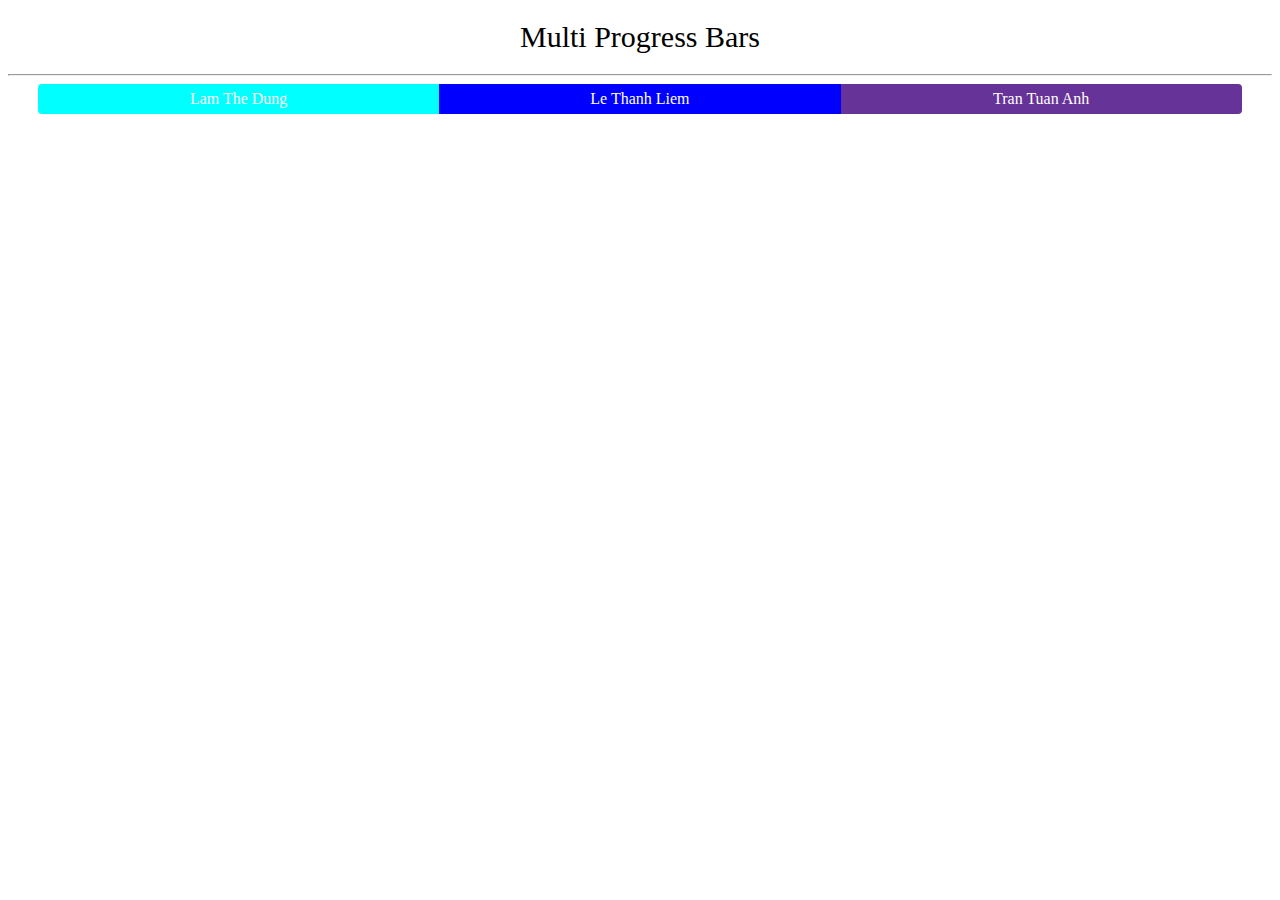
<file: multiple-progress-bar.html>
<!DOCTYPE html>
<html lang="en">
<head>
  <title>Multi Progress Bar</title>
  <meta charset="utf-8">
  <meta name="viewport" content="width=device-width, initial-scale=1">
  <!-- <link rel="stylesheet" href="https://maxcdn.bootstrapcdn.com/bootstrap/3.4.0/css/bootstrap.min.css">
  <script src="https://ajax.googleapis.com/ajax/libs/jquery/3.4.1/jquery.min.js"></script>
  <script src="https://maxcdn.bootstrapcdn.com/bootstrap/3.4.0/js/bootstrap.min.js"></script> -->
    <style>
        .text-center{
            text-align: center;
            font-size: 30px;
            font-weight: 500;
            margin-top: 20px;
            margin-bottom: 20px;
        }
        .progress{
            height: 30px;
            margin-left: 30px;
            margin-right: 30px;
            margin-bottom: 20px;
            overflow: hidden;
            background-color: #fff;
            border-radius: 4px;
        }
        .progress-bar{
        float: left;
        height: 100%;
        font-size: 16px;
        line-height: 20px;
        color: #fff;
        text-align: center;
        background-color: #337ab7;
        }
        .progress-bar p{
            margin-top: 5px;
        }
        .progress-bar-ltd{
            background-color: aqua;
        }
        .progress-bar-ltl{
            background-color: blue;
        }
        .progress-bar-tta{
            background-color: rebeccapurple;
        }
    </style>
</head>
<body>

<div class="container">
  <h2 class="text-center">Multi Progress Bars</h2>
  <hr> 
  <div class="progress">
    <div class="progress-bar progress-bar-ltd" role="progressbar" style="width:33.33%">
      <p>Lam The Dung</p>
    </div>
    <div class="progress-bar progress-bar-ltl" role="progressbar" style="width:33.33%">
        <p>Le Thanh Liem</p>
    </div>
    <div class="progress-bar progress-bar-tta" role="progressbar" style="width:33.33%">
        <p>Tran Tuan Anh</p>
    </div>
  </div>
</div>

</body>
</html>
</file>
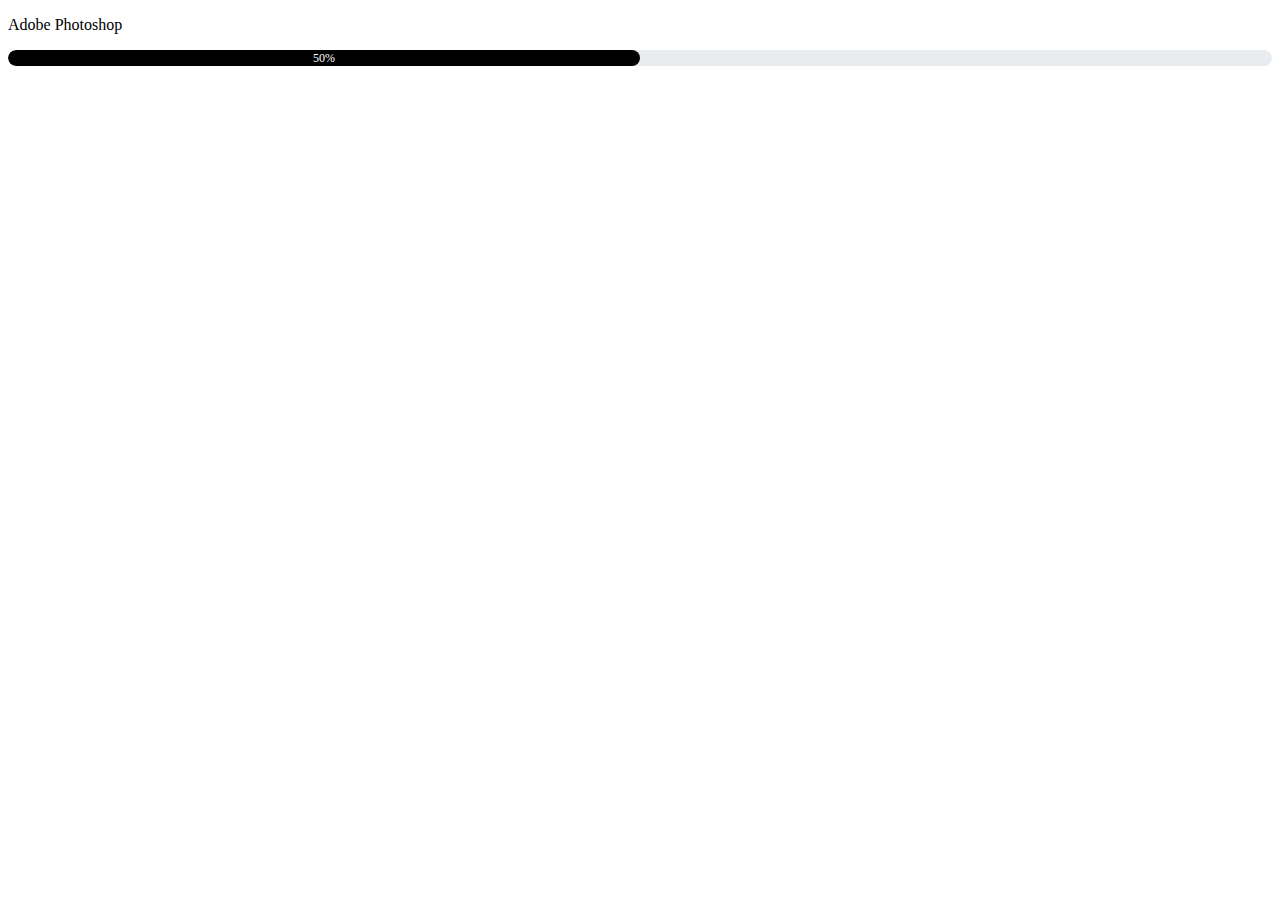
<file: Progress bar.html>
<!DOCTYPE html>
<html lang="en">
<head>
    <meta charset="UTF-8">
    <meta name="viewport" content="width=device-width, initial-scale=1.0">
    <meta http-equiv="X-UA-Compatible" content="ie=edge">
    <title>Progress</title>
    <style>
        .progress {
            display: -ms-flexbox;
            display: flex;
            height: 1rem;
            overflow: hidden;
            font-size: .75rem;
            background-color: #e9ecef;
            border-radius: 25px;
        }
        .progress-bar{
            display: -ms-flexbox;
            display: flex;
            -ms-flex-direction: column;
            flex-direction: column;
            -ms-flex-pack: center;
            justify-content: center;
            color: #fff;
            text-align: center;
            white-space: nowrap;
            background-color: #000;
            transition: width .6s ease;
            border-radius: 25px;
        }
    </style>
</head>
<body>
        <div class="skills-bar">
                <p>Adobe Photoshop</p>
                <div class="progress">
                   <div class="progress-bar" style="width: 50%">50%</div>
                </div>
        </div>        
</body>
</html>
</file>
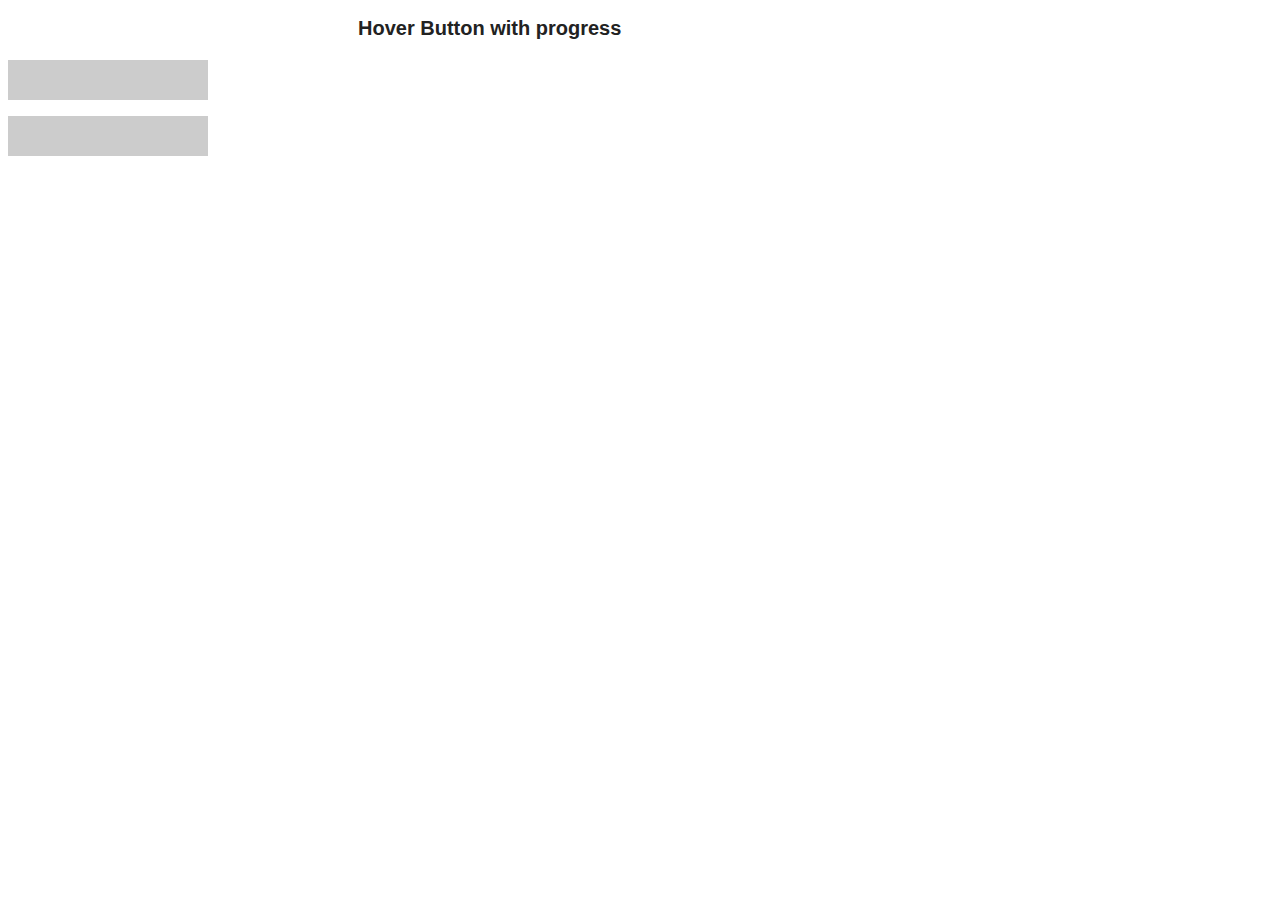
<file: progressbar-hover.html>
<!DOCTYPE html>
<html lang="en">
<head>
    <meta charset="UTF-8">
    <meta name="viewport" content="width=device-width, initial-scale=1.0">
    <meta http-equiv="X-UA-Compatible" content="ie=edge">
    <title>Document</title>
    <style>
        h2{
            font:bold 20px Arial, Helvetica, sans-serif;
            color:#222;
            margin-bottom:20px;
            margin-left:350px;
        }
        div{
            height:40px;
            width:200px;
            border:0;
            background:#ccc;
            position:relative;
            margin-right:20px;
            margin-bottom:5px;
        }
        .hover-progressbar:after{
            position:absolute;
            top:0;
            left:0;
            width:0;
            height:40px;
            background:#222;
            display:inline-block;
            content:'';
            transition: width 0.5s ease-in-out;
            opacity: 0.2;
        }
        .hover-progressbar:hover:after{
            width:60%;
            opacity: 1;
        }
        .text{
            opacity: 0;
            transition: all 0.8s;
        }
        .text::before{
            text-align: left;
            color: #ccc;
            visibility: visible;
            z-index: 10;
        }
    </style>
</head>
<body>
    <h2>Hover Button with progress</h2>
        <div class="hover-progressbar progress-bar">
            <p class="text">60%</p>
        </div>       
        <div class="hover-progressbar progress-bar">
            <p class="text">60%</p>
        </div>       
</body>
</html>
</file>
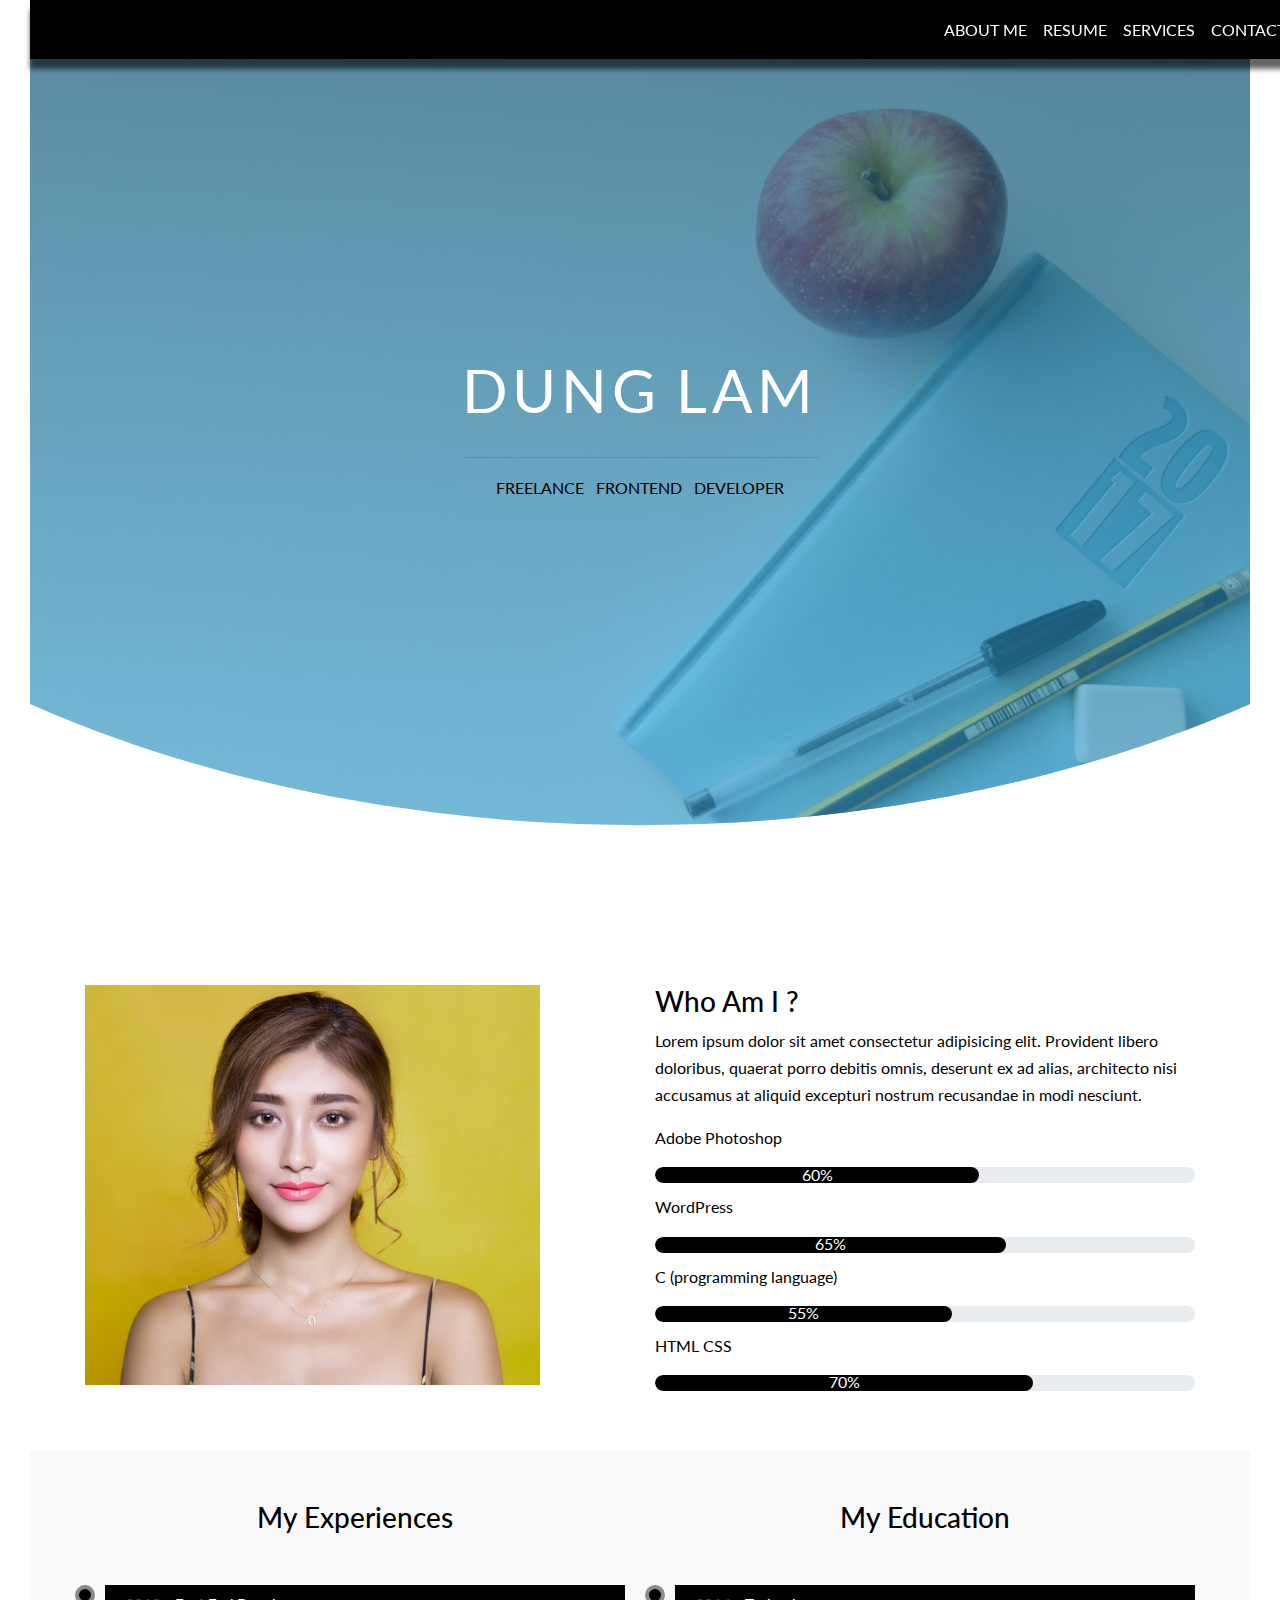
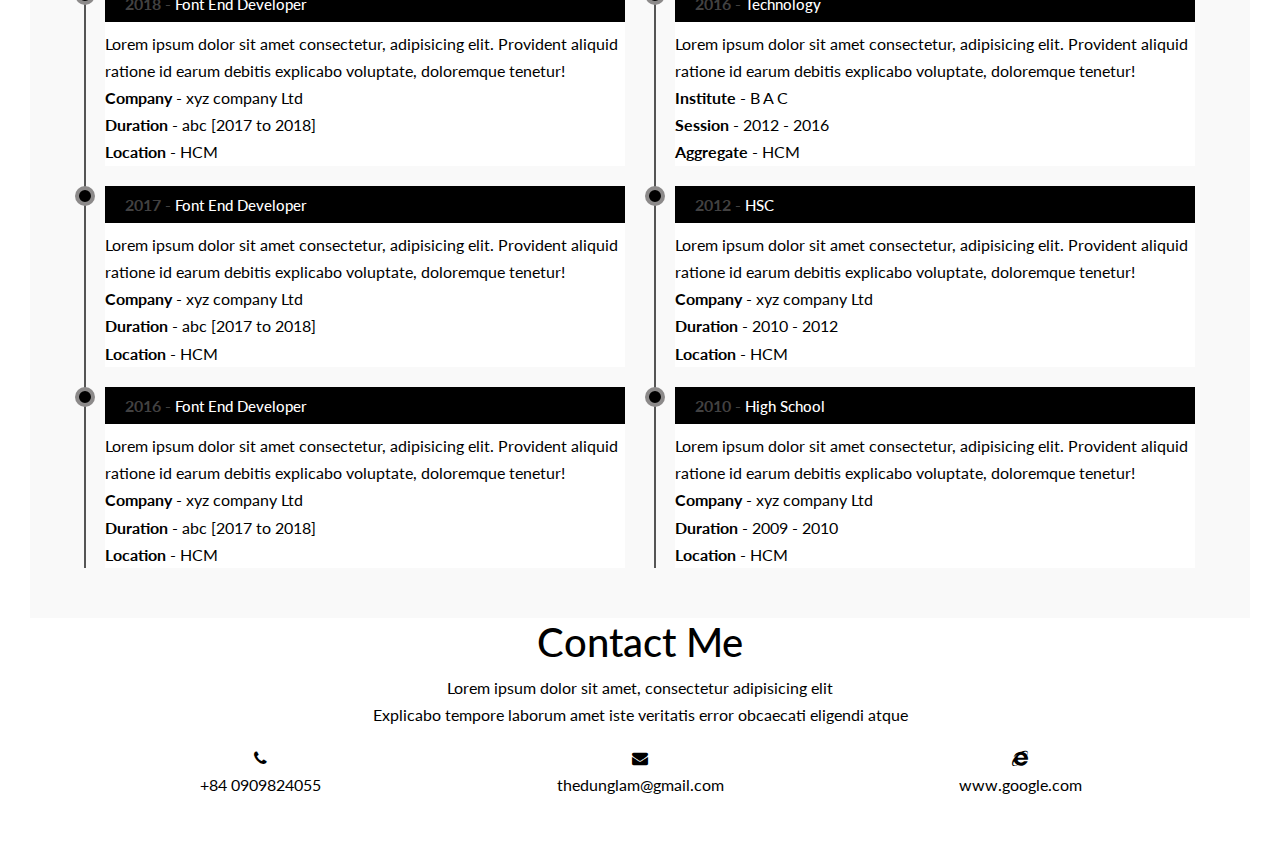
<file: resume-dung.html>
<!DOCTYPE html>
<html>

<head>
    <title>Quest 02</title>
    <meta charset="utf-8">
    <meta name="viewport" content="width=device-width, initial-scale=1">
    <link rel="stylesheet" href="https://fonts.googleapis.com/css?family=Lato:300,400,700,900&display=swap">
    <link rel="stylesheet" href="https://maxcdn.bootstrapcdn.com/font-awesome/4.4.0/css/font-awesome.min.css" />
    <link rel="stylesheet" href="https://stackpath.bootstrapcdn.com/bootstrap/4.3.1/css/bootstrap.min.css" integrity="sha384-ggOyR0iXCbMQv3Xipma34MD+dH/1fQ784/j6cY/iJTQUOhcWr7x9JvoRxT2MZw1T" crossorigin="anonymous">
    <link rel="stylesheet" href="style.css">
    <script src="https://ajax.googleapis.com/ajax/libs/jquery/3.4.1/jquery.min.js"></script>
    <script src="https://maxcdn.bootstrapcdn.com/bootstrap/3.4.0/js/bootstrap.min.js"></script>
    <script src="https://ajax.googleapis.com/ajax/libs/jquery/1.11.0/jquery.min.js"></script>
    
</head>

<body>
   <header>
      <div class="text-box">
         <h3 class="heading-name">
            <span class="heading-name_dung">Dung</span>
            <span class="heading-name_lam">Lam</span>
            <hr>
            <p class="bottom" style="text-align: center;">Freelance Frontend Developer</p>
         </h3>
      </div>
   </header>
      
      </div>
   </section>
   <section id="user-infor">
      <div class="nav-bar">
         <nav class="navbar navbar-expand-lg">
            <div class="collapse navbar-collapse" id="navbarNav">
               <ul class="navbar-nav ml-auto">
                  <li class="nav-item">
                     <a class="nav-link" href="#">ABOUT ME</a>
                  </li>
                  <li class="nav-item">
                     <a class="nav-link" href="#">RESUME</a>
                  </li>
                  <li class="nav-item">
                     <a class="nav-link" href="#">SERVICES</a>
                  </li>
                  <li class="nav-item">
                     <a class="nav-link" href="#">CONTACT</a>
                  </li>
               </ul>
            </div>
         </nav>
      </div>
   <div class="about container" id="about">
      <div class="row">
         <div class="col-md-6 tex-center">
            <img src="image/person1.jpeg" class="profile-img" alt="">
         </div>
         <div class="col-md-6">
            <h3>Who Am I ?</h3>
            <p>Lorem ipsum dolor sit amet consectetur adipisicing elit. 
               Provident libero doloribus, quaerat porro debitis omnis, 
               deserunt ex ad alias, architecto nisi accusamus at aliquid 
               excepturi nostrum recusandae in modi nesciunt.</p>
               <div class="skills-bar">
                  <p>Adobe Photoshop</p>
                  <div class="progress">
                     <div class="progress-bar" style="width: 60%;">60%</div>
                  </div>
                  <p>WordPress</p>
                  <div class="progress">
                     <div class="progress-bar" style="width: 65%">65%</div>
                  </div>
                  <p>C (programming language)</p>
                  <div class="progress">
                     <div class="progress-bar" style="width: 55%">55%</div>
                  </div>
                  <p>HTML CSS</p>
                  <div class="progress">
                     <div class="progress-bar" style="width: 70%">70%</div>
                  </div>
               </div>
         </div>
      </div>
   </div>
   <div class="resume" id="resume">
      <div class="container">
         <div class="row">
            <div class="col-md-6">
               <h3 class="text-center">My Experiences</h3>
               <ul class="time-line">
                  <li>
                     <h4><span>2018 - </span> Font End Developer</h4>
                     <p>Lorem ipsum dolor sit amet consectetur, 
                        adipisicing elit. Provident aliquid ratione 
                        id earum debitis explicabo voluptate, doloremque tenetur! <br>
                        <b>Company</b> - xyz company Ltd <br>
                        <b>Duration</b> - abc [2017 to 2018] <br>
                        <b>Location</b> - HCM  
                  </li>
                  <li>
                     <h4><span>2017 - </span> Font End Developer</h4>
                     <p>Lorem ipsum dolor sit amet consectetur, 
                        adipisicing elit. Provident aliquid ratione 
                        id earum debitis explicabo voluptate, doloremque tenetur! <br>
                        <b>Company</b> - xyz company Ltd <br>
                        <b>Duration</b> - abc [2017 to 2018] <br>
                        <b>Location</b> - HCM  
                  </li>
                  <li>
                     <h4><span>2016 - </span> Font End Developer</h4>
                     <p>Lorem ipsum dolor sit amet consectetur, 
                        adipisicing elit. Provident aliquid ratione 
                        id earum debitis explicabo voluptate, doloremque tenetur! <br>
                        <b>Company</b> - xyz company Ltd <br>
                        <b>Duration</b> - abc [2017 to 2018] <br>
                        <b>Location</b> - HCM  
                  </li>
               </ul>
            </div>
            <div class="col-md-6">
               <h3 class="text-center">My Education</h3>
               <ul class="time-line">
                  <li>
                     <h4><span>2016 - </span>Technology</h4>
                     <p>Lorem ipsum dolor sit amet consectetur, 
                        adipisicing elit. Provident aliquid ratione 
                        id earum debitis explicabo voluptate, doloremque tenetur! <br>
                        <b>Institute</b> - B A C <br>
                        <b>Session</b> - 2012 - 2016 <br>
                        <b>Aggregate</b> - HCM  
                  </li>
                  <li>
                     <h4><span>2012 - </span>HSC</h4>
                     <p>Lorem ipsum dolor sit amet consectetur, 
                        adipisicing elit. Provident aliquid ratione 
                        id earum debitis explicabo voluptate, doloremque tenetur! <br>
                        <b>Company</b> - xyz company Ltd <br>
                        <b>Duration</b> - 2010 - 2012 <br>
                        <b>Location</b> - HCM  
                  </li>
                  <li>
                     <h4><span>2010 - </span>High School</h4>
                     <p>Lorem ipsum dolor sit amet consectetur, 
                        adipisicing elit. Provident aliquid ratione 
                        id earum debitis explicabo voluptate, doloremque tenetur! <br>
                        <b>Company</b> - xyz company Ltd <br>
                        <b>Duration</b> - 2009 - 2010 <br>
                        <b>Location</b> - HCM  
                  </li>
               </ul>
            </div>
         </div>
      </div>
   </div>
   <div class="contact" id="contact">
      <div class="container text-center">
            <h1>Contact Me</h1>
            <p class="text-center">Lorem ipsum dolor sit amet, consectetur adipisicing elit <br>
                Explicabo tempore laborum amet iste veritatis error obcaecati eligendi atque   
         <div class="row">
            <div class="col-md-4">
                  <i class="fa fa-phone"></i>
                  <p>+84 0909824055</p>
               </i>
            </div>
            <div class="col-md-4">
                  <i class="fa fa-envelope"></i>
                  <p>thedunglam@gmail.com</p>
               </i>
            </div>
            <div class="col-md-4">
                  <i class="fa fa-internet-explorer"></i>
                  <p>www.google.com</p>
               </i>
            </div>
         </div>        
      </div>
   </div>
</section>
    
</body>

</html>
</file>
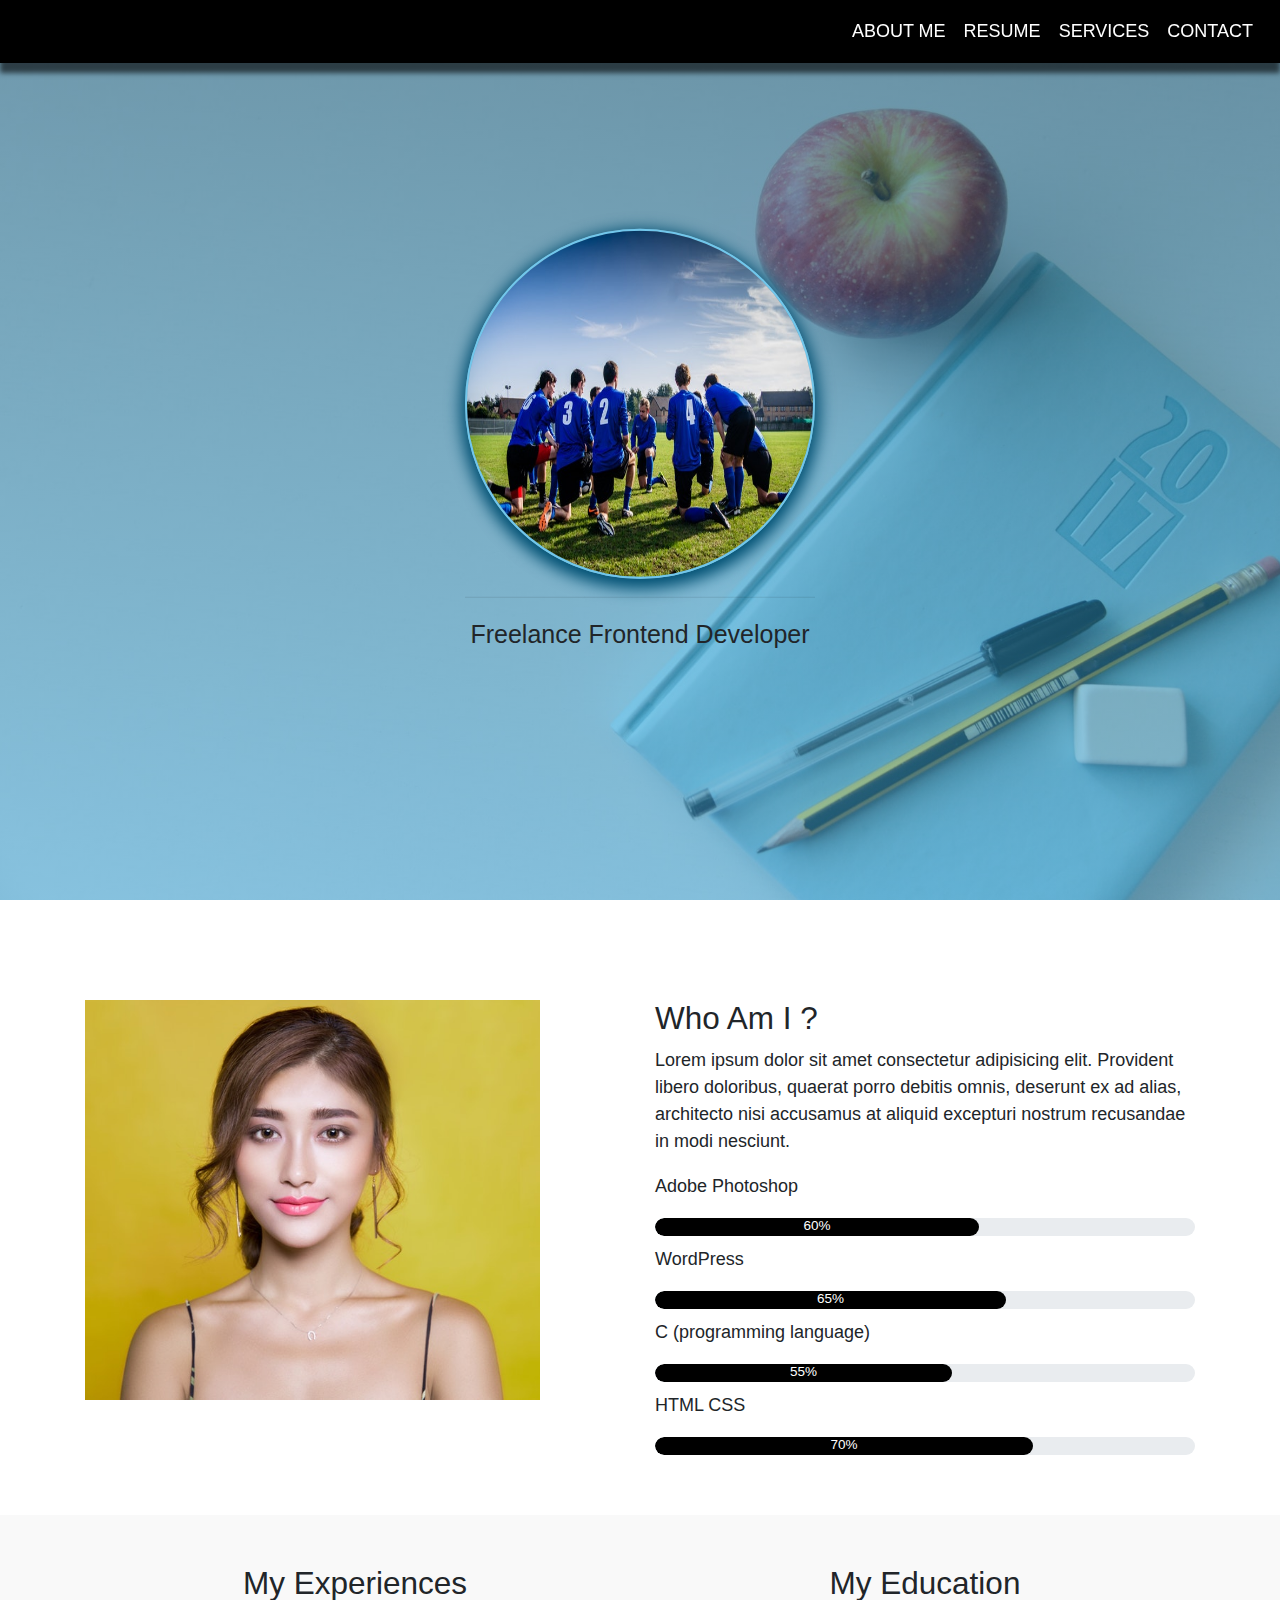
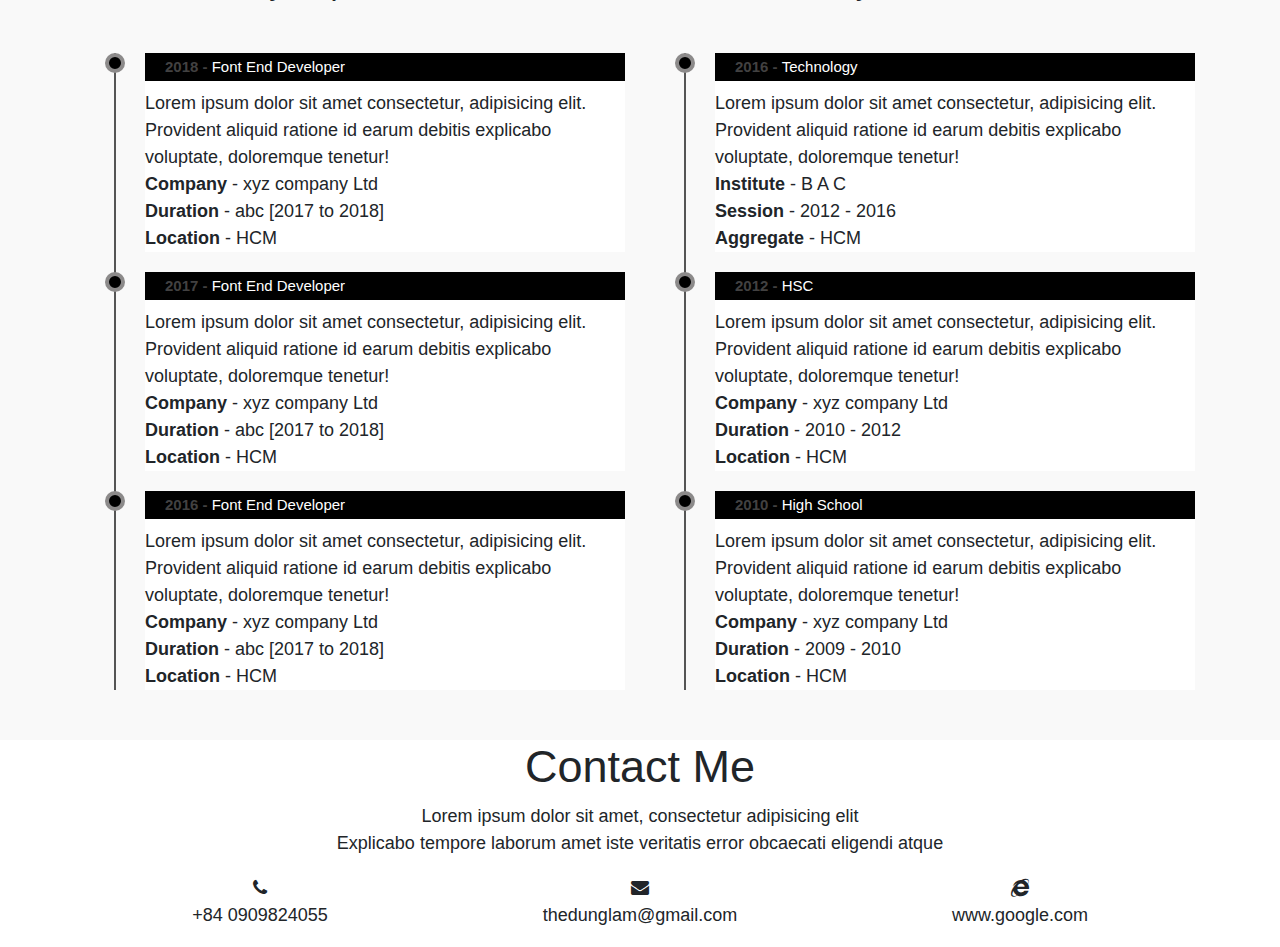
<file: resume-dung/resume-dung.html>
<!DOCTYPE html>
<html>

<head>
    <title>Quest 02</title>
    <link href="https://fonts.googleapis.com/css?family=Lato:300,400,700,900&display=swap" rel="stylesheet">
    <link rel="stylesheet" href="https://maxcdn.bootstrapcdn.com/font-awesome/4.4.0/css/font-awesome.min.css" />
    <link rel="stylesheet" href="https://stackpath.bootstrapcdn.com/bootstrap/4.3.1/css/bootstrap.min.css" integrity="sha384-ggOyR0iXCbMQv3Xipma34MD+dH/1fQ784/j6cY/iJTQUOhcWr7x9JvoRxT2MZw1T" crossorigin="anonymous">
    <script src="https://ajax.googleapis.com/ajax/libs/jquery/1.11.0/jquery.min.js"></script>
    <link rel="stylesheet" href="style.css">
</head>

<body>
   <section id="header">
         <div class="nav-bar">
               <nav class="navbar navbar-expand-lg">
                     <div class="collapse navbar-collapse" id="navbarNav">
                       <ul class="navbar-nav ml-auto">
                         <li class="nav-item ">
                           <a class="nav-link" href="#">ABOUT ME</a>
                         </li>
                         <li class="nav-item">
                           <a class="nav-link" href="#">RESUME</a>
                         </li>
                         <li class="nav-item">
                           <a class="nav-link" href="#">SERVICES</a>
                         </li>
                         <li class="nav-item">
                           <a class="nav-link" href="#">CONTACT</a>
                         </li>
                       </ul>
                     </div>
                   </nav>
                  </div>
      <div class="container text-center">
         <div class="user-box">
            <img class="avatar" src="image/activities1.jpeg" alt="avatar">
            <p class="avatar-title">Dung Lam</p>
            <hr>
            <p>Freelance Frontend Developer</p>
         </div>
      </div>
   </section>
   <section id="user-infor">
      
   <div class="about container" id="about">
      <div class="row">
         <div class="col-md-6 tex-center">
            <img src="image/person1.jpeg" class="profile-img" alt="">
         </div>
         <div class="col-md-6">
            <h3>Who Am I ?</h3>
            <p>Lorem ipsum dolor sit amet consectetur adipisicing elit. 
               Provident libero doloribus, quaerat porro debitis omnis, 
               deserunt ex ad alias, architecto nisi accusamus at aliquid 
               excepturi nostrum recusandae in modi nesciunt.</p>
               <div class="skills-bar">
                  <p>Adobe Photoshop</p>
                  <div class="progress">
                     <div class="progress-bar" style="width: 60%;">60%</div>
                  </div>
                  <p>WordPress</p>
                  <div class="progress">
                     <div class="progress-bar" style="width: 65%">65%</div>
                  </div>
                  <p>C (programming language)</p>
                  <div class="progress">
                     <div class="progress-bar" style="width: 55%">55%</div>
                  </div>
                  <p>HTML CSS</p>
                  <div class="progress">
                     <div class="progress-bar" style="width: 70%">70%</div>
                  </div>
               </div>
         </div>
      </div>
   </div>
   <div class="resume" id="resume">
      <div class="container">
         <div class="row">
            <div class="col-md-6">
               <h3 class="text-center">My Experiences</h3>
               <ul class="time-line">
                  <li>
                     <h4><span>2018 - </span> Font End Developer</h4>
                     <p>Lorem ipsum dolor sit amet consectetur, 
                        adipisicing elit. Provident aliquid ratione 
                        id earum debitis explicabo voluptate, doloremque tenetur! <br>
                        <b>Company</b> - xyz company Ltd <br>
                        <b>Duration</b> - abc [2017 to 2018] <br>
                        <b>Location</b> - HCM  
                  </li>
                  <li>
                     <h4><span>2017 - </span> Font End Developer</h4>
                     <p>Lorem ipsum dolor sit amet consectetur, 
                        adipisicing elit. Provident aliquid ratione 
                        id earum debitis explicabo voluptate, doloremque tenetur! <br>
                        <b>Company</b> - xyz company Ltd <br>
                        <b>Duration</b> - abc [2017 to 2018] <br>
                        <b>Location</b> - HCM  
                  </li>
                  <li>
                     <h4><span>2016 - </span> Font End Developer</h4>
                     <p>Lorem ipsum dolor sit amet consectetur, 
                        adipisicing elit. Provident aliquid ratione 
                        id earum debitis explicabo voluptate, doloremque tenetur! <br>
                        <b>Company</b> - xyz company Ltd <br>
                        <b>Duration</b> - abc [2017 to 2018] <br>
                        <b>Location</b> - HCM  
                  </li>
               </ul>
            </div>
            <div class="col-md-6">
               <h3 class="text-center">My Education</h3>
               <ul class="time-line">
                  <li>
                     <h4><span>2016 - </span>Technology</h4>
                     <p>Lorem ipsum dolor sit amet consectetur, 
                        adipisicing elit. Provident aliquid ratione 
                        id earum debitis explicabo voluptate, doloremque tenetur! <br>
                        <b>Institute</b> - B A C <br>
                        <b>Session</b> - 2012 - 2016 <br>
                        <b>Aggregate</b> - HCM  
                  </li>
                  <li>
                     <h4><span>2012 - </span>HSC</h4>
                     <p>Lorem ipsum dolor sit amet consectetur, 
                        adipisicing elit. Provident aliquid ratione 
                        id earum debitis explicabo voluptate, doloremque tenetur! <br>
                        <b>Company</b> - xyz company Ltd <br>
                        <b>Duration</b> - 2010 - 2012 <br>
                        <b>Location</b> - HCM  
                  </li>
                  <li>
                     <h4><span>2010 - </span>High School</h4>
                     <p>Lorem ipsum dolor sit amet consectetur, 
                        adipisicing elit. Provident aliquid ratione 
                        id earum debitis explicabo voluptate, doloremque tenetur! <br>
                        <b>Company</b> - xyz company Ltd <br>
                        <b>Duration</b> - 2009 - 2010 <br>
                        <b>Location</b> - HCM  
                  </li>
               </ul>
            </div>
         </div>
      </div>
   </div>
   <div class="contact" id="contact">
      <div class="container text-center">
            <h1>Contact Me</h1>
            <p class="text-center">Lorem ipsum dolor sit amet, consectetur adipisicing elit <br>
                Explicabo tempore laborum amet iste veritatis error obcaecati eligendi atque   
         <div class="row">
            <div class="col-md-4">
                  <i class="fa fa-phone"></i>
                  <p>+84 0909824055</p>
               </i>
            </div>
            <div class="col-md-4">
                  <i class="fa fa-envelope"></i>
                  <p>thedunglam@gmail.com</p>
               </i>
            </div>
            <div class="col-md-4">
                  <i class="fa fa-internet-explorer"></i>
                  <p>www.google.com</p>
               </i>
            </div>
         </div>        
      </div>
   </div>
</section>
    
</body>

</html>
</file>
<file: style.css>
/* ---debug--- */
/* * {
    border: 1px solid rbga(0,122,0,.6);
 } */
*{
    margin: 0;
    padding: 0;
    font-family: 'Lato', sans-serif;
    font-size: 16px;  /* mac dinh la 16px */
    color: #000000;
    font-weight: 400;
    line-height: 1.7;
    text-rendering: optimizeLegibility;
}

body{
   padding: 30px;
   color:#777777;
}
/* -------Header----------- */
header{
    height: 95vh;
    background-image: linear-gradient(rgba(0,80,115, .6), rgba(59, 178, 230, 0.6)), url("../image/background4.jpeg");
    background-position: top;
    background-size: cover;
    background-attachment: fixed;
    -webkit-clip-path: ellipse(87% 78% at 50% 15%);
    clip-path: ellipse(87% 78% at 50% 15%);
}
.text-box{
    position: absolute;
    top: 50%;
    left: 50%;
    transform: translate(-50%, -50%);
}
.heading-name{
    color: #fff;
    text-transform: uppercase;
    margin-bottom: 60px;
    word-spacing: .5rem;
}
.heading-name_dung{
    display: inline-block;
    font-size: 60px;
    font-weight: 400;
    letter-spacing: .3rem;
    color: #fff !important;
    animation: animation-dung 1s ease-out;
}
.heading-name_lam{
    display: inline-block;
    font-size: 60px;
    font-weight: 400;
    letter-spacing: .3rem;
    color: #fff !important;
    animation: animation-lam 1s ease-out;
}
.bottom{
/*  animation-name:animation;   |
    animation-duration:   0s;   | <--ten keyfarm, thoi gian thuc hien, kieu, thoi gian cho   
    animation-delay:      0s;   | */
    animation: animation-bottom .5s ease-out .6s; 
    animation-fill-mode: backwards;
}
/* ----Animation heading---- */
@keyframes animation-dung{
    0%{
        opacity: 0;
        transform: translateX(-100px);
    }
    100%{
        opacity: 1;
        transform: translateX(0);
    }
}
@keyframes animation-lam{
    0%{
        opacity: 0;
        transform: translateX(100px);
    }
    100%{
        opacity: 1;
        transform: translateX(0);
    }
}
@keyframes animation-bottom{
    0%{
        opacity: 0;
        transform: translateY(30px);
    }
    100%{
        opacity: 1;
        transform: translateY(0);
    }
}

*, ::after, ::before {
    box-sizing: border-box;
}
.about{
    padding-top: 100px;
    padding-bottom: 50px;
}

.profile-img{
    height: 400px;
}

.user-box{
    top: 50%;
    left: 50%;
    transform: translate(-50%, -50%);
    position: absolute;
    font-size: 25px;
    text-align: center;
}

.avatar-title{
    position: absolute;
    top: 40%;
    left: 60%;
    color: #eea0a080;
    transform: translate(-60%, 100%);
    opacity: 0;
    transition: all 0.8s;
    text-align: center;
}

.user-box:hover .avatar-title,
.user-box:active .avatar-title {
    transform: translate(-60%, -60%);
    opacity: 1;
}
.user-box img{
    border-radius: 50%;
    height: 350px;
    width: 350px;
    border: 2px solid #71c7ec;
    box-shadow: 0px 5px 15px 5px #005073;
    transition: all 0.8s;
}

.user-box:hover img,
.user-box:active img {
    filter: brightness(70%) blur(2px);
}

.navbar{
    background-color: black;
    position: fixed;
    width: 100%;
    z-index: 100; 
    top: 0px;
    box-shadow: 0px 10px 5px rgba(0, 0, 0, 0.6);
}

.nav-link{
    color: #fff !important;
}

.skill-bar p{
    margin-bottom: 6px;
    font-weight: 600;
}

.progress{
    border-radius: 16px !important;
    margin-bottom: 10px;
    display: flex;
    height: 1rem;
    overflow: hidden;
    font-size: .75rem;
    background-color: #e9ecef;
}

.progress-bar{
    border-radius: 16px;
    background:  #000 !important;
    display: flex;
    -ms-flex-direction: column;
    flex-direction: column;
    -ms-flex-pack: center;
    justify-content: center;
    color: #fff;
    text-align: center;
    white-space: nowrap;
    background-color: #007bff;
    transition: width .6s ease;
}

.progress-bar::after{
    content:'A';
    top:100%;
    left:0%;
    width:0;
    height:2px;
    background:#222;
    display:block;
    transition: width 0.5s ease-in-out;
}

.progress-bar:hover:after{
    width: 60%;
    display: inline-flexbox;
}
.resume{
    padding-top: 50px;
    padding-bottom: 30px;
    background: #f9f9f9;
}

.resume h3{
    margin-bottom: 50px;
}

.time-line{
    list-style-type: none;
    position: relative;
}

.time-line::before{
    content: ' ';
    background: #555;
    display: inline-block;
    position: absolute;
    left: -1px;
    width: 2px;
    height: 100%;
    z-index: 1;
}

.time-line li{
    margin-top: 20px;
    margin-bottom: 20px;
    margin-left: 20px;
    background: #fff; 
}

.time-line li h4{
    background-color: #000;
    padding: 5px 0 5px 20px;
    color: #fff;
    font-size: 15px;
}

.time-line li h4 span{
    font-weight: bold;
    color: rgba(133, 131, 131, 0.5);
}

.time-line li::before{
    content: '';
    background: #000;
    display: inline-block;
    position: absolute;
    border-radius: 50%;
    border: 4px solid rgba(235, 231, 231, 0.596);
    left: -10px;
    width: 20px;
    height: 20px;
    z-index: 1;
}
/* -----------style quest 01------- */
/* -------------------------------- */

.item1 { grid-area: header; }
.item2 { grid-area: menu; }
.item3 { grid-area: main; }
.item4 { grid-area: right; }
.item5 { grid-area: body; }
.item6 { grid-area: footer1;}        
.item7 { grid-area: footer2;}        
.item8 { grid-area: footer3;}        
.item9 { grid-area: footer4;}        
.grid-container {
    display: grid;
    grid-template-areas:'menu header header header header header'
                        'menu main main main right right'
                        'menu body body body body body'
                        'footer1 footer1 footer2 footer3 footer4 footer4';
    grid-gap: 1px;
    background-color: #2196F3;
    padding: 1px;
}
        
.grid-container > div {
    background-color: rgba(255, 255, 255, 0.8);
    text-align: center;
    padding: 1px;
    font-size: 30px;
}
</file>
<file: resume-dung/style.css>
html{
    font-family: 'Lato', sans-serif;
    font-size: 18px;  /* mac dinh la 16px */
    color: #000000;
    background-color: #ffffff;
    text-rendering: optimizeLegibility;
   
}

body{
    margin: 0;
    padding: 0;
}
/* -------Header----------- */
#header{
    height: 100vh;
    background-image: linear-gradient(rgba(0,80,115, .5), rgba(59, 178, 230, 0.5)), url("../image/background4.jpeg");
    background-position: center;
    background-size: cover;
    background-attachment: fixed;
}

*, ::after, ::before {
    box-sizing: border-box;
}
.about{
    padding-top: 100px;
    padding-bottom: 50px;
}

.profile-img{
    height: 400px;
}

.user-box{
    top: 50%;
    left: 50%;
    transform: translate(-50%, -50%);
    position: absolute;
    font-size: 25px;
    text-align: center;
}

.avatar-title{
    position: absolute;
    top: 40%;
    left: 60%;
    color: #eea0a080;
    transform: translate(-60%, 100%);
    opacity: 0;
    transition: all 0.8s;
    text-align: center;
}

.user-box:hover .avatar-title,
.user-box:active .avatar-title {
    transform: translate(-60%, -60%);
    opacity: 1;
}
.user-box img{
    border-radius: 50%;
    height: 350px;
    width: 350px;
    border: 2px solid #71c7ec;
    box-shadow: 0px 5px 15px 5px #005073;
    transition: all 0.8s;
}

.user-box:hover img,
.user-box:active img {
    filter: brightness(70%) blur(2px);
}

.navbar{
    background-color: black;
    position: fixed;
    width: 100%;
    z-index: 100; 
    top: 0px;
    box-shadow: 0px 10px 5px rgba(0, 0, 0, 0.6);
}

.nav-link{
    color: #fff !important;
}

.skill-bar p{
    margin-bottom: 6px;
    font-weight: 600;
}

.progress{
    border-radius: 16px !important;
    margin-bottom: 10px;
    display: flex;
    height: 1rem;
    overflow: hidden;
    font-size: .75rem;
    background-color: #e9ecef;
}

.progress-bar{
    border-radius: 16px;
    background:  #000 !important;
    display: flex;
    -ms-flex-direction: column;
    flex-direction: column;
    -ms-flex-pack: center;
    justify-content: center;
    color: #fff;
    text-align: center;
    white-space: nowrap;
    background-color: #007bff;
    transition: width .6s ease;
}

.progress-bar::after{
    content:'A';
    top:100%;
    left:0%;
    width:0;
    height:2px;
    background:#222;
    display:block;
    transition: width 0.5s ease-in-out;
}

.progress-bar:hover:after{
    width: 60%;
    display: inline-flexbox;
}
.resume{
    padding-top: 50px;
    padding-bottom: 30px;
    background: #f9f9f9;
}

.resume h3{
    margin-bottom: 50px;
}

.time-line{
    list-style-type: none;
    position: relative;
}

.time-line::before{
    content: ' ';
    background: #555;
    display: inline-block;
    position: absolute;
    left: 29px;
    width: 2px;
    height: 100%;
    z-index: 1;
}

.time-line li{
    margin-top: 20px;
    margin-bottom: 20px;
    margin-left: 20px;
    background: #fff; 
}

.time-line li h4{
    background-color: #000;
    padding: 5px 0 5px 20px;
    color: #fff;
    font-size: 15px;
}

.time-line li h4 span{
    font-weight: bold;
    color: rgba(133, 131, 131, 0.5);
}

.time-line li::before{
    content: '';
    background: #000;
    display: inline-block;
    position: absolute;
    border-radius: 50%;
    border: 4px solid rgba(235, 231, 231, 0.596);
    left: 20px;
    width: 20px;
    height: 20px;
    z-index: 1;
}
/* -----------style quest 01------- */
/* -------------------------------- */

.item1 { grid-area: header; }
.item2 { grid-area: menu; }
.item3 { grid-area: main; }
.item4 { grid-area: right; }
.item5 { grid-area: body; }
.item6 { grid-area: footer1;}        
.item7 { grid-area: footer2;}        
.item8 { grid-area: footer3;}        
.item9 { grid-area: footer4;}        
.grid-container {
    display: grid;
    grid-template-areas:'menu header header header header header'
                        'menu main main main right right'
                        'menu body body body body body'
                        'footer1 footer1 footer2 footer3 footer4 footer4';
    grid-gap: 1px;
    background-color: #2196F3;
    padding: 1px;
}
        
.grid-container > div {
    background-color: rgba(255, 255, 255, 0.8);
    text-align: center;
    padding: 1px;
    font-size: 30px;
}
</file>
